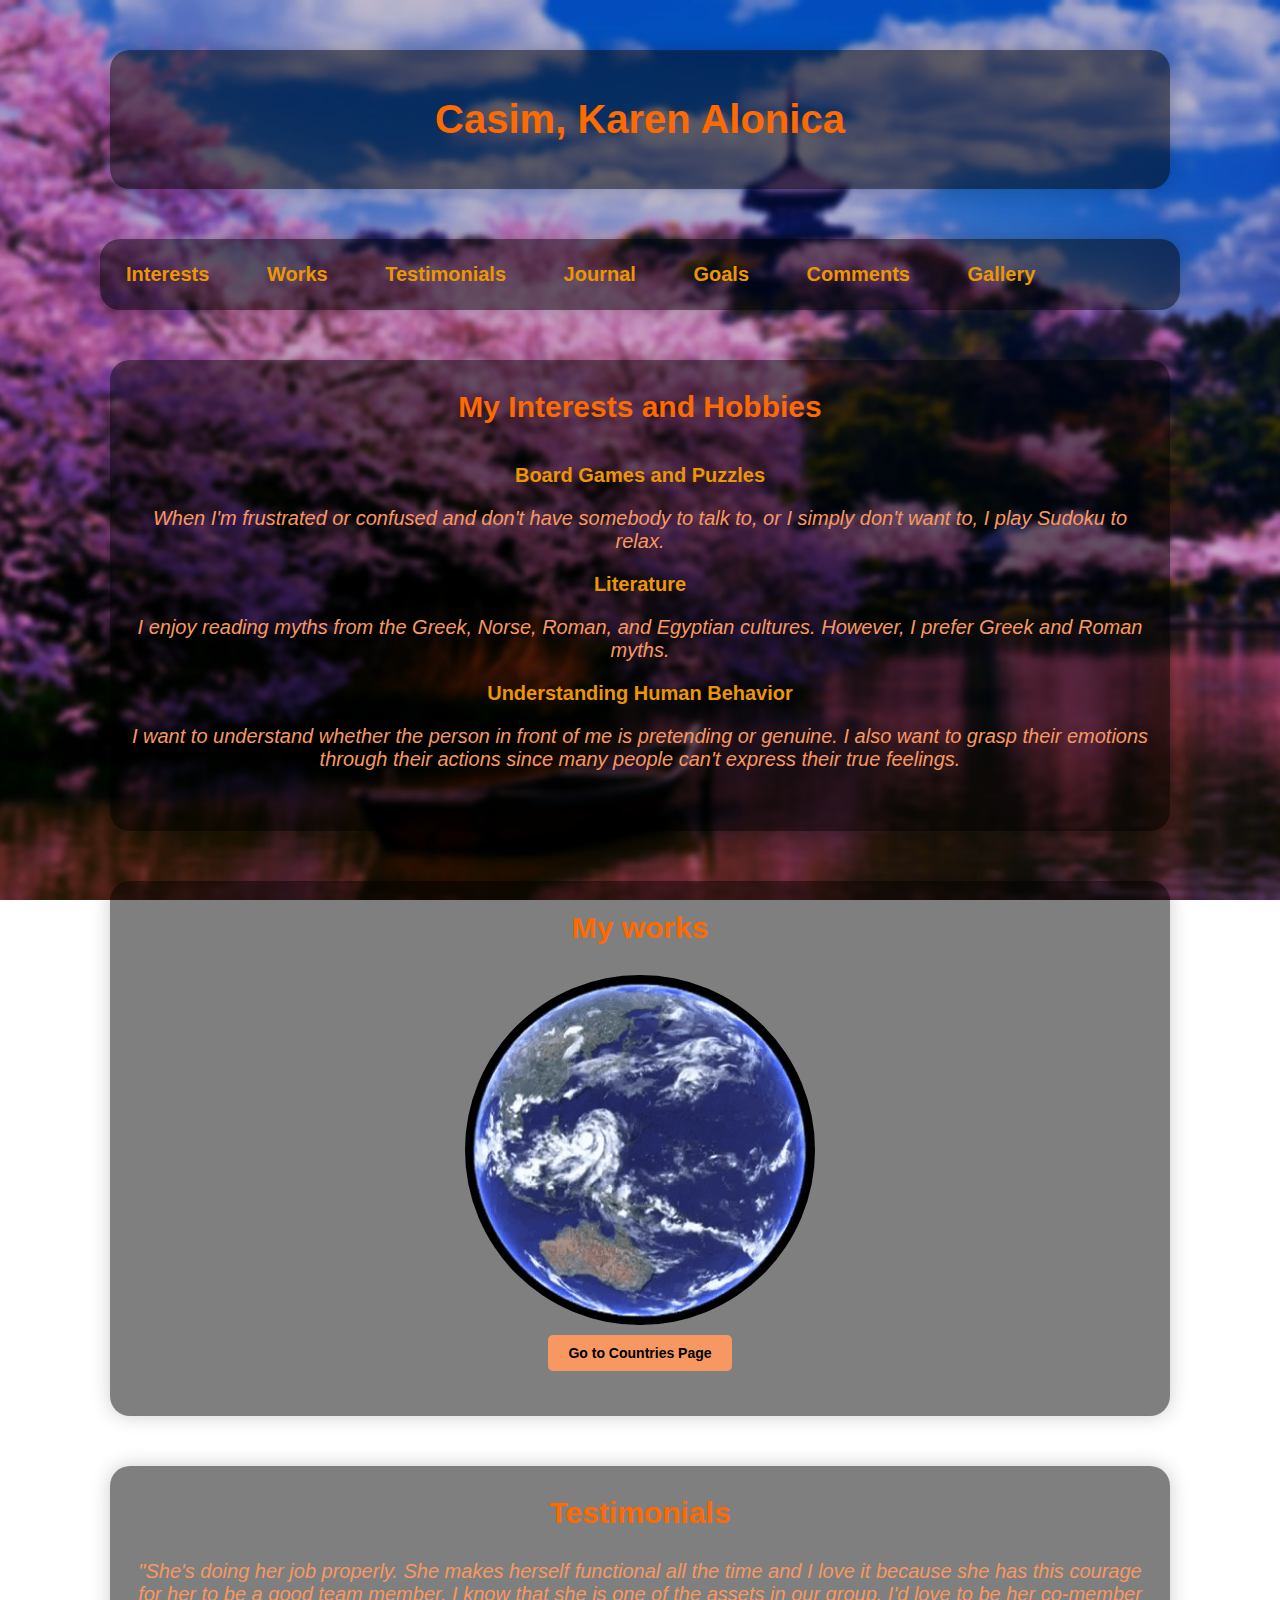
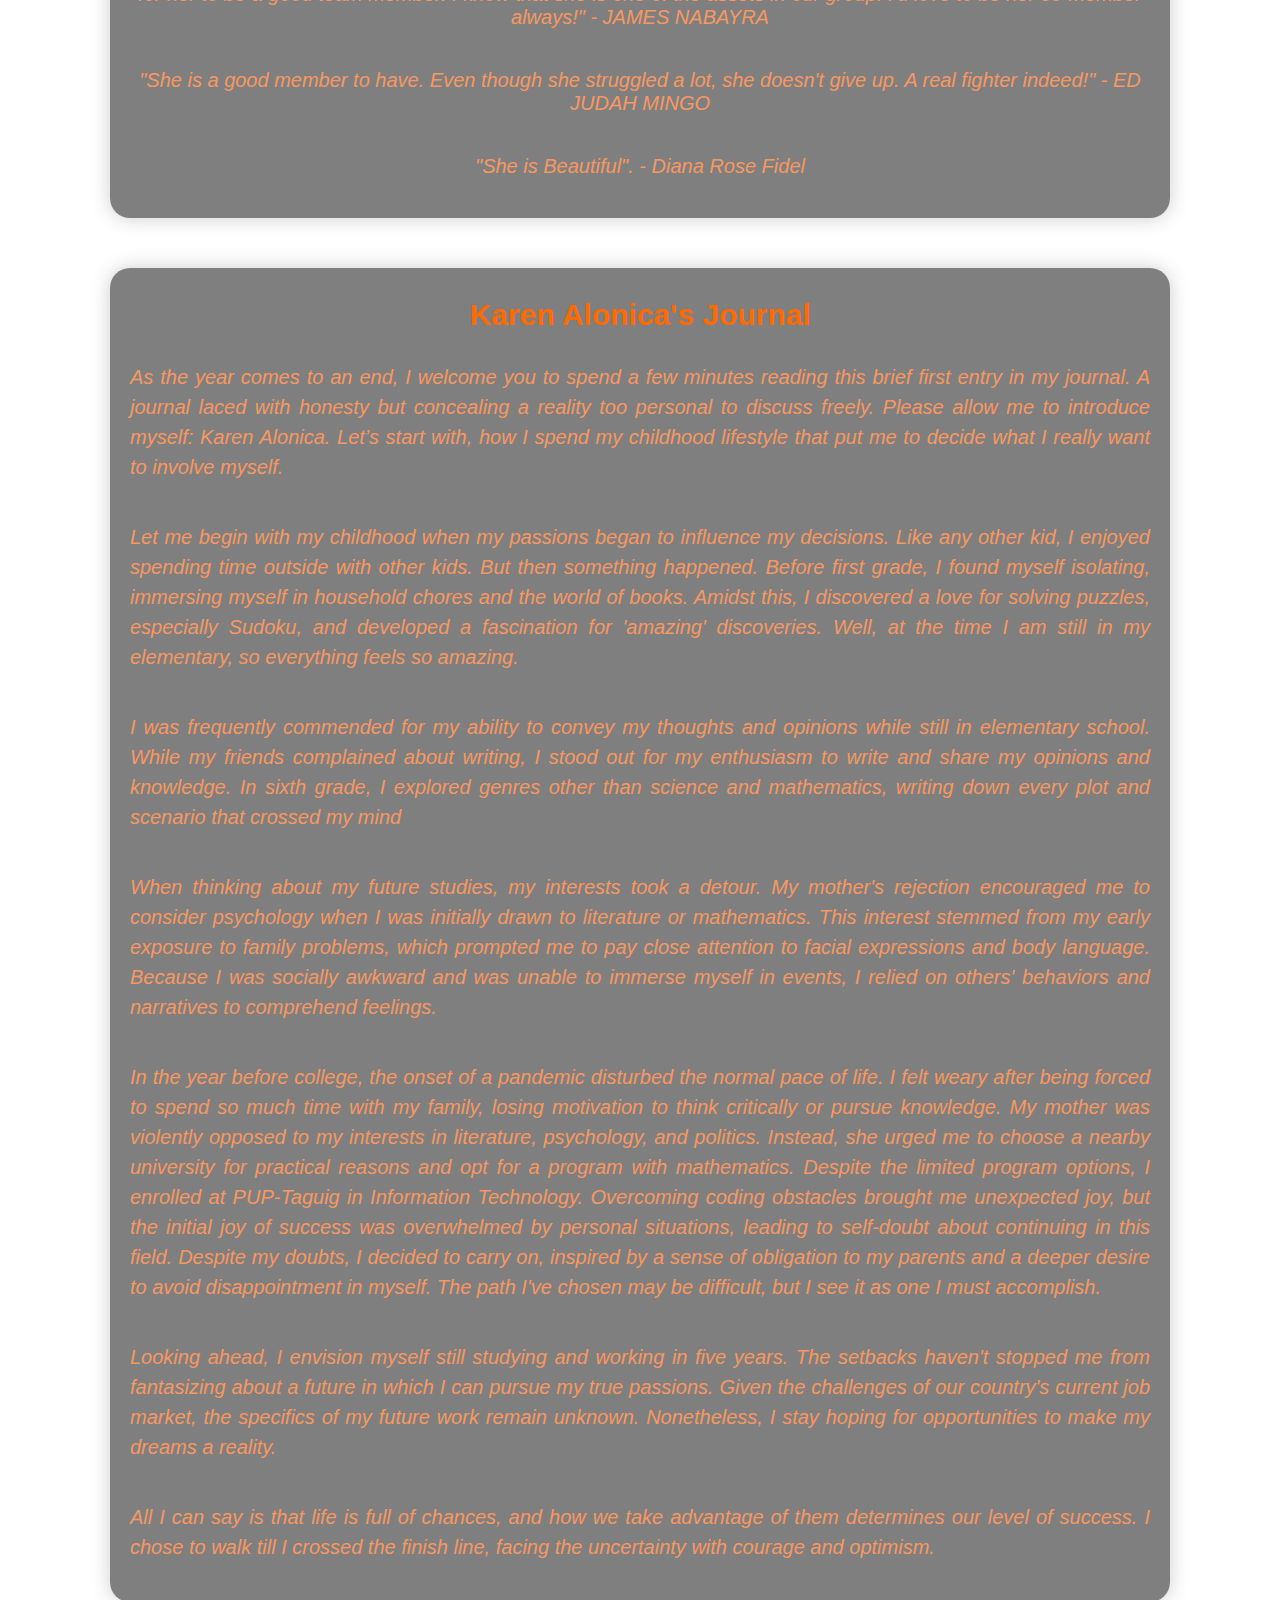
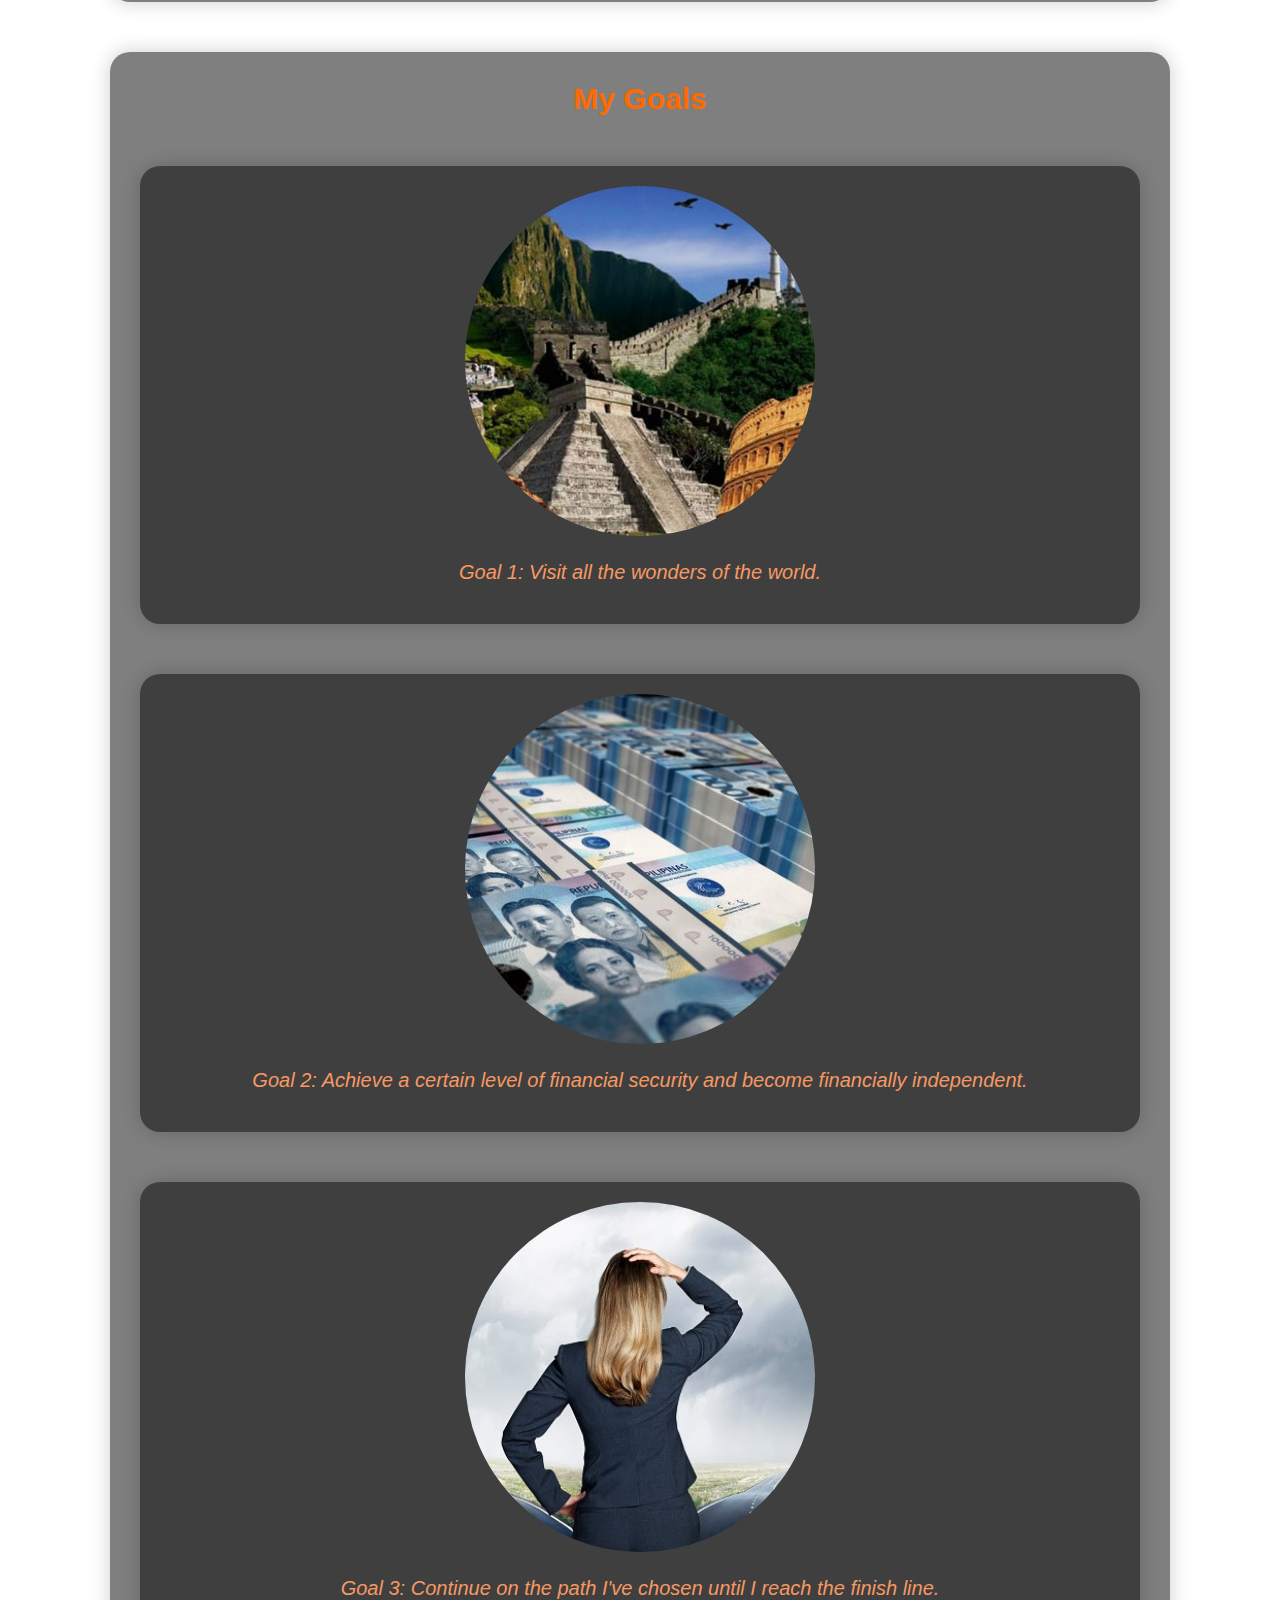
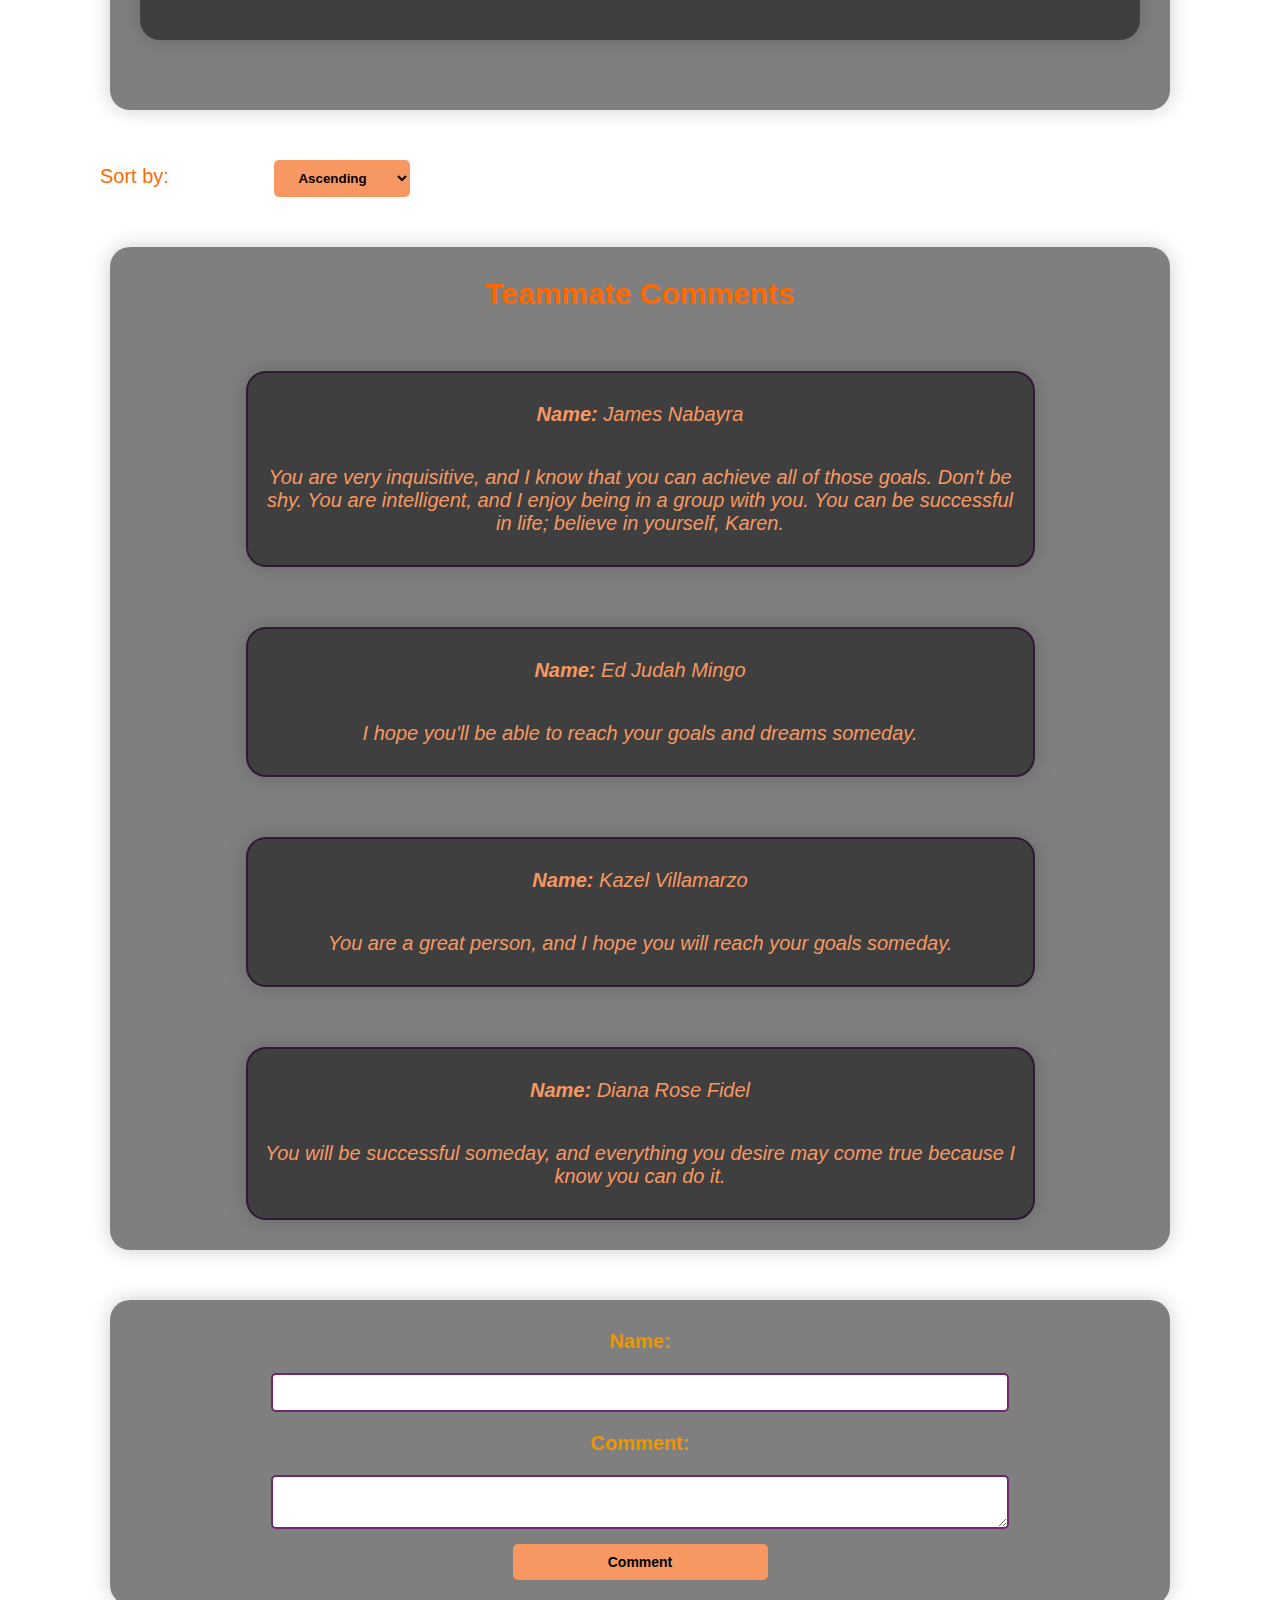
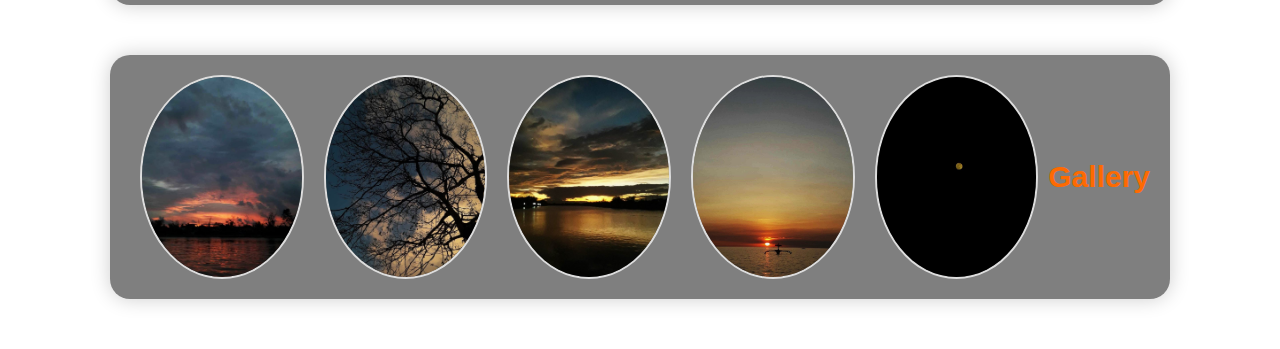
<file: casim_karenalonica/index.html>
<!DOCTYPE html>
<html>
<head>
    <title>CASIM KAREN ALONICA PAGE</title>
    <link rel="stylesheet" href="casim_karenalonica.css">
</head>
<body>
    <div>
        <h1>Casim, Karen Alonica</h1>
    </div>

	<ul class="navigation">
        <li><a class="nav-link" href="#interests">Interests</a></li>
        <li><a class="nav-link" href="#works">Works</a></li>
        <li><a class="nav-link" href="#testimonials">Testimonials</a></li>
        <li><a class="nav-link" href="#journal">Journal</a></li>
        <li><a class="nav-link" href="#my_goals">Goals</a></li>
        <li><a class="nav-link" href="#comments_container">Comments</a></li>
        <li><a class="nav-link" href="#gallery_section">Gallery</a></li>
    </ul>
	
    <div id="interests">
        <h2>My Interests and Hobbies</h2>
        <ul>
            <li>Board Games and Puzzles</li>
                <p>When I'm frustrated or confused and don't have
				somebody to talk to, or I simply don't want to,
				I play Sudoku to relax.</p>
            <li>Literature</li>
                <p>I enjoy reading myths from the Greek, Norse, Roman,
				and Egyptian cultures. However, I prefer Greek
				and Roman myths.</p>
            <li>Understanding Human Behavior</li>
                <p>I want to understand whether the person in front
				of me is pretending or genuine. I also want to
				grasp their emotions through their actions since
				many people can't express their true feelings.</p>
        </ul>
    </div>

    <div id="works">
        <h2>My works</h2>
        <ol>
			<img src="countries.gif" alt="globe"><br>
            <button id="countries_button" onclick="navigateToCountries()">
				Go to Countries Page</button>
        </ol>

    </div>

    <div id="testimonials">
        <h2>Testimonials</h2>
        <p>"She's doing her job properly. She makes herself functional all
            the time and I love it because she has this courage for her to
            be a good team member. I know that she is one of the assets in
            our group. I'd love to be her co-member always!"
            - JAMES NABAYRA</p>
		<p>"She is a good member to have. Even though she struggled a lot,
            she doesn't give up. A real fighter indeed!" - ED JUDAH MINGO</p>
		<p>"She is Beautiful". - Diana Rose Fidel</p>
    </div>
    
	<div class="journal_container" id="journal">
        <h2>Karen Alonica's Journal</h2>
        <p>As the year comes to an end, I welcome you to spend a few minutes
				reading this brief first entry in my journal. A journal laced
				with honesty but concealing a reality too personal to discuss
				freely. Please allow me to introduce myself: Karen Alonica.
				Let’s start with, how I spend my childhood lifestyle that put
				me to decide what I really want to involve myself.</p>
		<p>Let me begin with my childhood when my passions began to influence
				my decisions. Like any other kid, I enjoyed spending time
				outside with other kids. But then something happened. Before
				first grade, I found myself isolating, immersing myself in
				household chores and the world of books. Amidst this, I
				discovered a love for solving puzzles, especially Sudoku, and
				developed a fascination for 'amazing' discoveries. Well, at
				the time I am still in my elementary, so everything feels so
				amazing.</p>
        <p>I was frequently commended for my ability to convey my thoughts
				and opinions while still in elementary school. While my
				friends complained about writing, I stood out for my
				enthusiasm to write and share my opinions and knowledge. In
				sixth grade, I explored genres other than science and
				mathematics, writing down every plot and scenario that
				crossed my mind</p>
		<p>When thinking about my future studies, my interests took a detour.
				My mother's rejection encouraged me to consider psychology
				when I was initially drawn to literature or mathematics.
				This interest stemmed from my early exposure to family
				problems, which prompted me to pay close attention to facial
				expressions and body language. Because I was socially awkward
				and was unable to immerse myself in events, I relied on
				others' behaviors and narratives to comprehend feelings.</p>
        <p>In the year before college, the onset of a pandemic disturbed the
				normal pace of life. I felt weary after being forced to spend
				so much time with my family, losing motivation to think
				critically or pursue knowledge. My mother was violently
				opposed to my interests in literature, psychology, and
				politics. Instead, she urged me to choose a nearby university
				for practical reasons and opt for a program with mathematics.
				Despite the limited program options, I enrolled at PUP-Taguig
				in Information Technology. Overcoming coding obstacles brought
				me unexpected joy, but the initial joy of success was
				overwhelmed by personal situations, leading to self-doubt
				about continuing in this field. Despite my doubts, I decided
				to carry on, inspired by a sense of obligation to my parents
				and a deeper desire to avoid disappointment in myself. The path
				I've chosen may be difficult, but I see it as one I must
				accomplish.</p>
        <p>Looking ahead, I envision myself still studying and working in
				five years. The setbacks haven't stopped me from fantasizing
				about a future in which I can pursue my true passions. Given
				the challenges of our country's current job market, the
				specifics of my future work remain unknown. Nonetheless, I
				stay hoping for opportunities to make my dreams a reality.</p>
        <p>All I can say is that life is full of chances, and how we take
				advantage of them determines our level of success. I chose to
				walk till I crossed the finish line, facing the uncertainty
				with courage and optimism.</p>
    </div>
	
    <section id="my_goals" class="goals-container">
        <h2>My Goals</h2>
		<li>
            <div class="goal_item">
                <img src="world.jpg" alt="Goal 1">
                <p>Goal 1: Visit all the wonders of the world.</p>
            </div>
		</li>
		<li>
            <div class="goal_item">
                <img src="financial.jpg" alt="Goal 2">
                <p>Goal 2: Achieve a certain level of financial security and
					become financially independent.</p>
            </div>
        </li>
        <li>
            <div class="goal_item">
                <img src="path.jpg" alt="Goal 3">
                <p>Goal 3: Continue on the path I've chosen until I reach the
					finish line.</p>
            </div>
        </li>
    </section>
    
    <label for="sort">Sort by:</label>
    <select id="sort">
        <option value="asc">Ascending</option>
        <option value="desc">Descending</option>
    </select>

    <div id="comments_container">    
        <h2>Teammate Comments</h2>
            <div data-date="2023-11-08">
                <p><strong>Name:</strong> Diana Rose Fidel</p>
                <p>You will be successful someday, and everything you
				desire may come true because I know you can do it.</p>
            </div>
            <div data-date="2023-11-05">
                <p><strong>Name:</strong> Ed Judah Mingo</p>
                <p>I hope you'll be able to reach your goals and
				dreams someday.</p>
            </div>
            <div data-date="2023-11-01">
                <p><strong>Name:</strong> James Nabayra</p>
                <p>You are very inquisitive, and I know that you can
				achieve all of those goals. Don't be shy. You are
				intelligent, and I enjoy being in a group with you.
				You can be successful in life; believe in 
				yourself, Karen.</p>
            </div>
            <div data-date="2023-11-07">
                <p><strong>Name:</strong> Kazel Villamarzo</p>
                <p>You are a great person, and I hope you will reach
				your goals someday.</p>
            </div>    
    </div>
    
    <div id="comment_form">
        <label for="name">Name:</label>
        <input type="text" id="name" required>
        <label for="comment">Comment:</label>
        <textarea id="comment_text" required></textarea>
        <button id="comment_button">Comment</button>
    </div>
	
    <div class="gallery_container" id="gallery_section">
		<h2>Gallery</h2>
			<img class="gallery_image" src="image1.jpeg" alt="image1">
			<img class="gallery_image" src="image2.jpeg" alt="image2">
			<img class="gallery_image" src="image3.jpeg" alt="image3">
			<img class="gallery_image" src="image4.jpeg" alt="image4">
			<img class="gallery_image" src="image5.jpeg" alt="image5">
	</div>


    <script src="casim_karenalonica.js"></script>
</body>
</html>
</file>
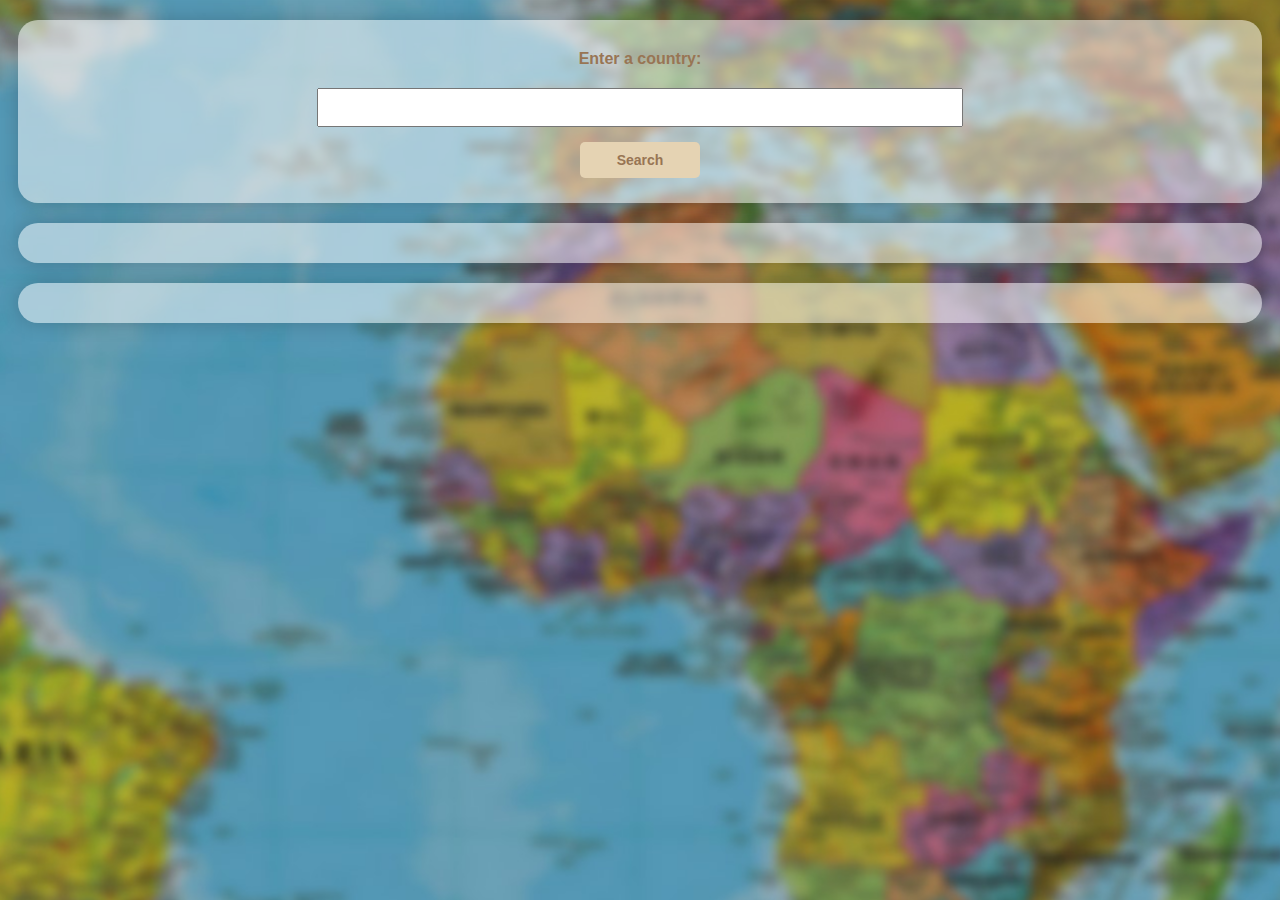
<file: casim_karenalonica/countries.html>
<!DOCTYPE html>
<html lang="en">
	<head>
		<link href="countries.css" rel="stylesheet" type="text/css">
		<title>Countries of the World</title>
	</head>
	<body>
		<div>
			<label for="search-input">Enter a country:</label>
			<input type="text" id="search_input">
			<button onclick="searchCountry()">Search</button>
		</div>

		<div id="country_details"></div>

		<div id="region_countries"></div>

		<script src="countries.js"></script>
	</body>
</html>
</file>
<file: casim_karenalonica/casim_karenalonica.css>
body {
    background: url('sakura.jpg') no-repeat center center fixed;
	background-size: cover;
    font-family: Arial, sans-serif;
   	color: #fd6a02; 
    font-size: 20px;
    padding: 0;
	margin-left: 100px;
	margin-right: 100px;
}

.navigation {
	background-color: rgba(0, 0, 0, 0.5); 
    box-shadow: 0 0 20px rgba(0, 0, 0, 0.2);
	border-radius: 20px;
	margin-top: 50px;
    overflow: hidden;
	transition: transform 0.3s ease;
}

.navigation:hover {
    transform: scale(1.1);
}	


.navigation li {
    display: inline-block;
    margin: 10px;
}

.nav-link {
    display: block;
    color: #eb9605;
    text-align: center;
    padding: 14px 16px;
    text-decoration: none;
}

.nav-link:hover {
    background-color: #f79862;
    color: #987554;
	border-radius: 20px;
}

.navigation + * {
    margin-top: 50px;
}

div {
	background-color: rgba(0, 0, 0, 0.5); 
    box-shadow: 0 0 20px rgba(0, 0, 0, 0.2);
    text-align: center;
    display: flex;
    flex-direction: column;
    align-items: center;
    justify-content: center;
    padding: 20px;
    margin: 10px;
    border-radius: 20px;
	margin-top: 50px;
	margin-bottom: 50px;
	transition: transform 0.3s ease;
}

div:hover {
    transform: scale(1.1);
}	

#my_goals {
	background-color: rgba(0, 0, 0, 0.5); 
    box-shadow: 0 0 20px rgba(0, 0, 0, 0.2);
    text-align: center;
    padding: 20px;
    margin: 10px;
    border-radius: 20px;
	margin-top: 50px;
	margin-bottom: 50px;
}

#my_goals ul {
    list-style: none;
    padding: 0;
}

#my_goals li {
    list-style: none;
    margin-bottom: 20px;
    flex: 1;
    box-sizing: border-box;
}

.goal_item p {
    margin-top: 25px;
	color: #f79862; 
}

h1 {
    font-size: 40px;
    font-weight: bold;
	color: #fd6a02; 
}

h2 {
    font-size: 30px;
    font-weight: bold;
    margin: 10px 0;
	color: #fd6a02; 
}

ul {
    list-style-type: none;
    padding: 0;
}

li {
    font-weight: bold;
    margin: 10px 0;
	color: #eb9605; 
}

li p {
    font-weight: normal;
	color: #f79862; 
}

ol {
    list-style-type: decimal;
    padding: 0;
}

ol li a {
    color: #b65fcf;
    text-decoration: none;
}

p {
    font-style: italic;
	color: #f79862; 
}

button {
    padding: 10px 20px;
    margin: 5px;
    font-weight: bold;
    font-size: 14px;
    cursor: pointer;
    background-color: #f79862;
    color: black;
    border: none; 
    border-radius: 5px;
}

#sort, 
#asc,
#desc {
    background-color: #f79862;
    color: black;
    font-weight: bold;
    border: none;
    padding: 10px 20px;
    border-radius: 5px;
    cursor: pointer;
	margin-left: 100px;
	margin-right: 100px;
}

#comments-container,
#comment_form {
    align-items: center;
    text-align: center;
}

#comments_container div {
    border: 2px solid #301934;
	width: 75%;
    padding: 10px;
    margin-bottom: 10px;
}

#comment_form label,
#comment_form input,
#comment_form textarea {
	color: #eb9605; 
    display: block;
    font-family: Arial, sans-serif;
    font-weight: bold;
    margin: 10px;
    width: 70%;
}

#comment_form input,
#comment_form textarea {
    padding: 10px;
    border: 2px solid #702670;
    border-radius: 5px;
    font-family: Arial, sans-serif;
}

#comment_form button {
    background-color: #f79862;
    color: black;
    font-weight: bold;
    border: none;
    padding: 10px 20px;
    border-radius: 5px;
    cursor: pointer;
	width: 25%;
}

img {
    border-radius: 50%;
    width: 350px;
    height: 350px;
    object-fit: cover;
    transition: transform 0.3s ease;
}

img:hover {
    transform: scale(1.1);
}

button:hover,
#comment_form button:hover {
    background-color: #f05e23;
}

.journal_container {
	background-color: rgba(0, 0, 0, 0.5); 
    box-shadow: 0 0 20px rgba(0, 0, 0, 0.2);
    text-align: center;
    display: flex;
    flex-direction: column;
    align-items: center;
    justify-content: center;
    padding: 20px;
    margin: 10px;
    border-radius: 20px;
	margin-top: 50px;
	margin-bottom: 50px;
}

.journal_container p {
	text-align: justify;
	line-height: 1.5;
	color: #f79862; 
}

.gallery_container {
    display: flex;
    flex-direction: row-reverse;
    align-items: center;
    justify-content: center;
    background-color: rgba(0, 0, 0, 0.5); 
    box-shadow: 0 0 20px rgba(0, 0, 0, 0.2);
    text-align: center;
    padding: 20px;
    margin: 10px;
    border-radius: 20px;
    margin-top: 50px;
    margin-bottom: 50px;
}

.gallery_image {
    width: 200px;
    height: 200px;
    object-fit: cover;
    border: 2px solid #ddd;
    border-radius: 50%;
	margin-left: 10px;
	margin-right: 10px;
    transition: transform 0.3s ease;
}


.gallery_image:hover {
    border-color: #666;
	transform: scale(2); 
}
</file>
<file: casim_karenalonica/countries.css>
body {
    background: url('country.jpg') no-repeat center center fixed;
    font-family: Arial, sans-serif;
	color: #987554;
}

div {
    text-align: center;
    display: flex;
    flex-direction: column;
    align-items: center;
    justify-content: center;
    padding: 20px;
    margin: 10px;
    border-radius: 20px;
	margin-top: 20px;
	background-color: rgba(255, 255, 255, 0.5);
    box-shadow: 0 0 20px rgba(0, 0, 0, 0.2);
}

input {
	color: #987554;
    padding: 10px 20px;
    display: block;
    font-family: Arial, sans-serif;
    font-weight: bold;
    margin: 10px;
    width: 50%;
}

label {
    display: block;
    font-family: Arial, sans-serif;
    font-weight: bold;
    margin: 10px;
}

button {
	background-color: #e5d3b3;
    padding: 10px 20px;
    width: 10%;
    margin: 5px;
    font-weight: bold;
    font-size: 14px;
    cursor: pointer;
	color: #987554;
    border: none; 
    border-radius: 5px;
}

button:hover {
    background-color: #664229;
}

#region_countries,
#country_details {
    margin-top: 20px;
    font-style: italic;
}

.country-card {
	background-color: rgba(255, 255, 255, 0.5);
    box-shadow: 0 0 20px rgba(0, 0, 0, 0.2);
    width: 75%;
    border: 1px solid #f9f295;
    padding: 10px;
    margin-bottom: 20px;
}

ul {
    padding: 20px;
    margin-bottom: 10px;
    width: 75%;
    list-style-type: none;
	display: flex;
    flex-wrap: wrap;
    justify-content: space-between;
}

ul li {
	background-color: rgba(255, 255, 255, 0.5);
    box-shadow: 0 0 20px rgba(0, 0, 0, 0.2);
    font-size: 16px;
    margin-bottom: 10px;
    color: #777;
    width: calc(33.333% - 10px);
}
</file>
